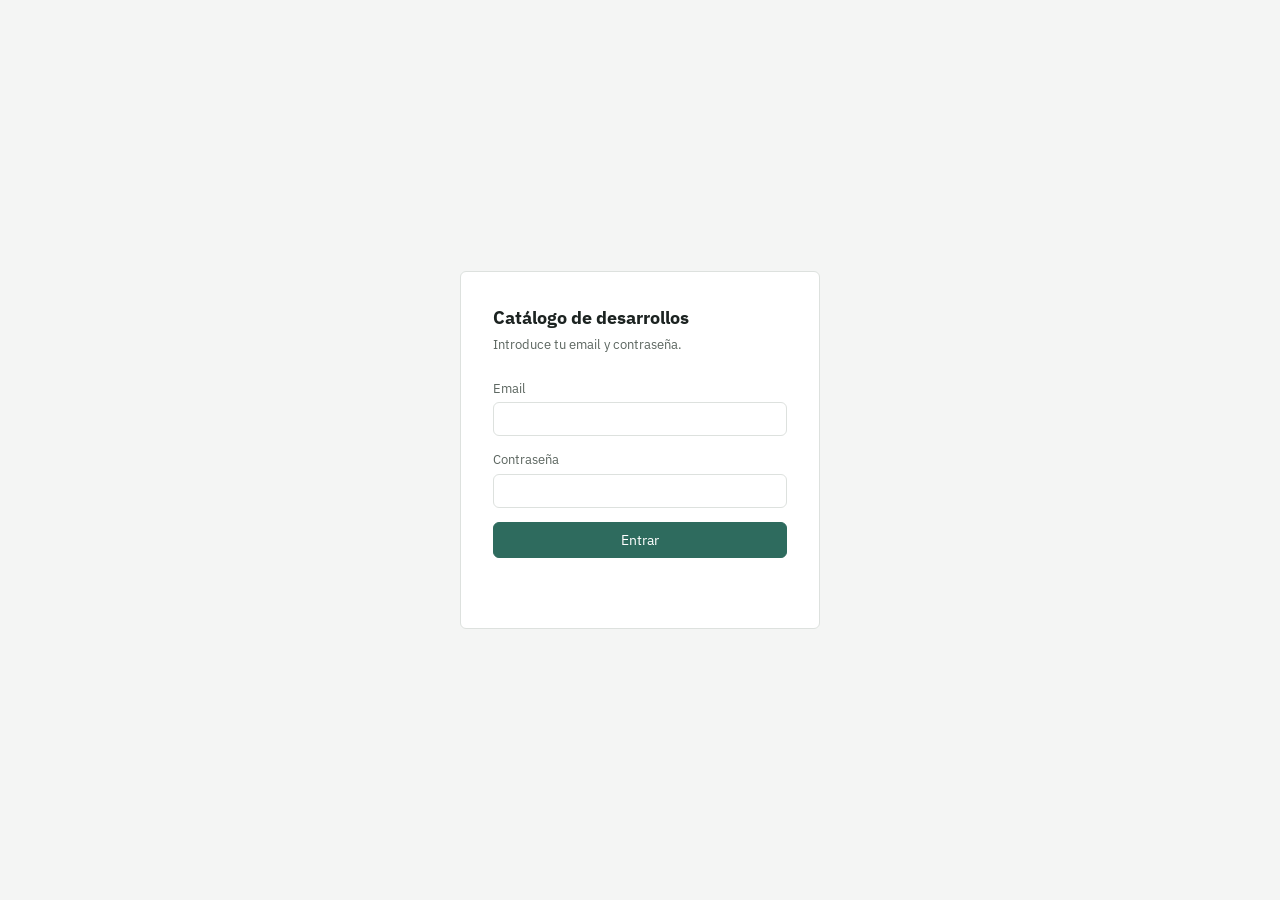
<file: index.html>
<!DOCTYPE html>
<html lang="es">
<head>
  <meta charset="UTF-8" />
  <meta name="viewport" content="width=device-width, initial-scale=1" />
  <title>Catálogo de desarrollos</title>
  <link rel="icon" type="image/svg+xml" href="resources/Isotipo-CT-Solutions-positive-version.svg">
  <link rel="preconnect" href="https://fonts.googleapis.com" />
  <link href="https://fonts.googleapis.com/css2?family=IBM+Plex+Mono:wght@400;500&family=IBM+Plex+Sans:wght@400;500;600&display=swap" rel="stylesheet" />
  <link rel="stylesheet" href="css/style.css" />
</head>
<body>
  <div class="login-shell">
    <div class="login-panel">
      <h1>Catálogo de desarrollos</h1>
      <p class="sub">Introduce tu email y contraseña.</p>

      <form id="login-form">
        <div class="field">
          <label for="email">Email</label>
          <input type="email" id="email" name="email" autocomplete="username" required />
        </div>
        <div class="field">
          <label for="password">Contraseña</label>
          <input type="password" id="password" name="password" autocomplete="current-password" required />
        </div>
        <button type="submit" class="btn btn-primary" id="submit-btn" style="width:100%">Entrar</button>
        <p class="error-text" id="error-text"></p>
      </form>
    </div>
  </div>

  <script type="module" src="js/login.js"></script>
</body>
</html>
</file>
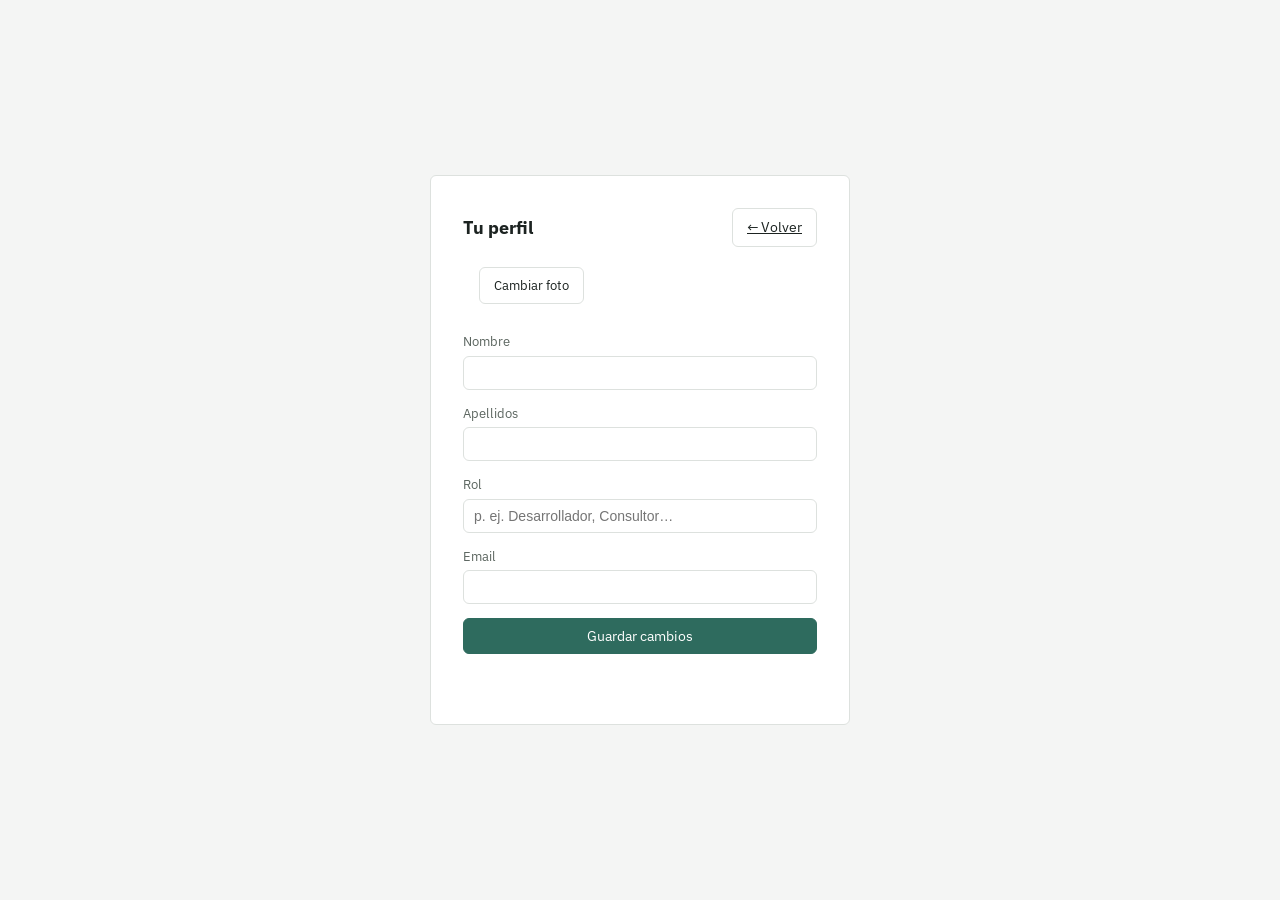
<file: perfil.html>
<!DOCTYPE html>
<html lang="es">
<head>
  <meta charset="UTF-8" />
  <meta name="viewport" content="width=device-width, initial-scale=1" />
  <title>Tu perfil — Catálogo de desarrollos</title>
  <link rel="icon" type="image/svg+xml" href="resources/Isotipo-CT-Solutions-positive-version.svg">
  <link rel="preconnect" href="https://fonts.googleapis.com" />
  <link href="https://fonts.googleapis.com/css2?family=IBM+Plex+Mono:wght@400;500&family=IBM+Plex+Sans:wght@400;500;600&display=swap" rel="stylesheet" />
  <link rel="stylesheet" href="css/style.css" />
</head>
<body>
  <div class="login-shell">
    <div class="login-panel" style="max-width:420px">
      <div style="display:flex;justify-content:space-between;align-items:center;margin-bottom:20px">
        <h1 style="margin:0">Tu perfil</h1>
        <a href="app.html" class="btn">← Volver</a>
      </div>

      <div style="display:flex;align-items:center;gap:16px;margin-bottom:24px">
        <span id="avatar-preview"></span>
        <div>
          <label for="avatar-input" class="btn" style="display:inline-block">Cambiar foto</label>
          <input type="file" id="avatar-input" accept="image/*" style="display:none" />
        </div>
      </div>

      <form id="profile-form">
        <div class="field">
          <label for="f-nombre">Nombre</label>
          <input id="f-nombre" />
        </div>
        <div class="field">
          <label for="f-apellidos">Apellidos</label>
          <input id="f-apellidos" />
        </div>
        <div class="field">
          <label for="f-rol">Rol</label>
          <input id="f-rol" placeholder="p. ej. Desarrollador, Consultor…" />
        </div>
        <div class="field">
          <label for="f-email">Email</label>
          <input id="f-email" disabled />
        </div>
        <button type="submit" class="btn btn-primary" id="save-btn" style="width:100%">Guardar cambios</button>
        <p class="error-text" id="status-text"></p>
      </form>
    </div>
  </div>

  <script type="module" src="js/perfil.js"></script>
</body>
</html>
</file>
<file: css/style.css>
:root {
  --bg: #f4f5f4;
  --surface: #ffffff;
  --border: #dde1de;
  --ink: #1c2321;
  --ink-muted: #5b655f;
  --accent: #2e6b5e;
  --accent-contrast: #ffffff;
  --code-bg: #1c2321;
  --code-ink: #d9e4de;
  --danger: #a3402f;
  --radius: 6px;
}

* { box-sizing: border-box; }

html, body {
  height: 100%;
  margin: 0;
}

body {
  background: var(--bg);
  color: var(--ink);
  font-family: "IBM Plex Sans", system-ui, sans-serif;
  font-size: 14px;
  line-height: 1.5;
}

code, .mono, input[data-mono], textarea[data-mono] {
  font-family: "IBM Plex Mono", ui-monospace, monospace;
}

a { color: var(--accent); }

button {
  font-family: inherit;
  font-size: 14px;
  cursor: pointer;
}

.btn {
  border: 1px solid var(--border);
  background: var(--surface);
  color: var(--ink);
  border-radius: var(--radius);
  padding: 8px 14px;
}
.btn:hover { border-color: var(--ink-muted); }
.btn:focus-visible, a:focus-visible, input:focus-visible, textarea:focus-visible, select:focus-visible {
  outline: 2px solid var(--accent);
  outline-offset: 1px;
}

.btn-primary {
  background: var(--accent);
  border-color: var(--accent);
  color: var(--accent-contrast);
}
.btn-primary:hover { opacity: 0.92; }
.btn-primary:disabled {
  opacity: 0.5;
  cursor: not-allowed;
}

.btn-danger { color: var(--danger); border-color: var(--danger); background: var(--surface); }

label {
  display: block;
  font-size: 13px;
  color: var(--ink-muted);
  margin-bottom: 4px;
}

input, textarea, select {
  width: 100%;
  padding: 8px 10px;
  border: 1px solid var(--border);
  border-radius: var(--radius);
  background: var(--surface);
  color: var(--ink);
  font-size: 14px;
}

textarea { resize: vertical; }

.field { margin-bottom: 14px; }

/* ---------- Login ---------- */

.login-shell {
  min-height: 100%;
  display: flex;
  align-items: center;
  justify-content: center;
  padding: 24px;
}

.login-panel {
  width: 100%;
  max-width: 360px;
  border: 1px solid var(--border);
  border-radius: var(--radius);
  background: var(--surface);
  padding: 32px;
}

.login-panel h1 {
  font-size: 18px;
  margin: 0 0 4px;
}

.login-panel p.sub {
  color: var(--ink-muted);
  margin: 0 0 24px;
  font-size: 13px;
}

.error-text {
  color: var(--danger);
  font-size: 13px;
  margin-top: 12px;
  min-height: 1em;
}

/* ---------- App shell (Sidebar reactiva a la longitud del texto) ---------- */

.app-shell {
  display: grid;
  grid-template-columns: minmax(220px, max-content) 1fr; /* Se ajusta al texto */
  height: 100vh;
}

.sidebar {
  border-right: 1px solid var(--border);
  overflow-y: auto;
  padding: 16px 12px;
  white-space: nowrap; /* Mantiene las líneas de texto continuas para ajustar el ancho */
}

/* Flecha desplegable para carpetas */
.tree-toggle {
  background: none;
  border: none;
  padding: 0 4px;
  cursor: pointer;
  font-size: 11px;
  color: var(--ink-muted);
}
.tree-toggle:hover {
  color: var(--ink);
}

/* Vista de detalle a pantalla completa */
.detail-view {
  padding: 24px 32px;
  max-width: 1400px;
}

.detail-header {
  display: flex;
  justify-content: space-between;
  align-items: center;
  margin-bottom: 20px;
}

.desc-cell {
  max-width: 300px;
  white-space: nowrap;
  overflow: hidden;
  text-overflow: ellipsis;
}

.sidebar-header {
  display: flex;
  align-items: center;
  justify-content: space-between;
  padding: 0 8px 12px;
  border-bottom: 1px solid var(--border);
  margin-bottom: 8px;
}

.sidebar-header .title { font-weight: 600; font-size: 14px; }

.tree-node { user-select: none; }

.tree-cliente > .tree-label {
  display: flex;
  align-items: center;
  gap: 6px;
  padding: 6px 8px;
  border-radius: var(--radius);
  color: var(--ink);
}
.tree-cliente > .tree-label:hover { background: var(--bg); }

.tree-cliente.active > .tree-label {
  background: var(--accent);
  color: var(--accent-contrast);
}

.tree-count { color: var(--ink-muted); font-size: 12px; }

/* ---------- Main ---------- */

.main {
  display: flex;
  flex-direction: column;
  min-width: 0;
}

.main-header {
  display: flex;
  align-items: center;
  justify-content: space-between;
  padding: 16px 24px;
  border-bottom: 1px solid var(--border);
  gap: 16px;
}

.breadcrumb {
  font-size: 15px;
  color: var(--ink-muted);
}
.breadcrumb strong { color: var(--ink); font-weight: 600; }

.header-actions { display: flex; gap: 8px; align-items: center; }

.session-email { color: var(--ink-muted); font-size: 13px; }

.profile-link {
  display: flex;
  align-items: center;
  gap: 8px;
  text-decoration: none;
  padding: 4px 6px;
  border-radius: var(--radius);
}
.profile-link:hover { background: var(--bg); }

.avatar-sm, .avatar-placeholder.avatar-sm {
  width: 26px; height: 26px; border-radius: 50%;
  object-fit: cover;
  display: flex; align-items: center; justify-content: center;
  font-size: 12px; font-weight: 600;
}
.avatar-lg, .avatar-placeholder.avatar-lg {
  width: 84px; height: 84px; border-radius: 50%;
  object-fit: cover;
  display: flex; align-items: center; justify-content: center;
  font-size: 28px; font-weight: 600;
}
.avatar-placeholder {
  background: var(--accent);
  color: var(--accent-contrast);
}

.picklist-new {
  display: none;
  gap: 6px;
  margin-top: 6px;
}
.picklist-new.open { display: flex; }
.picklist-new input { flex: 1; }

.entry-list {
  flex: 1;
  overflow-y: auto;
}

table { width: 100%; border-collapse: collapse; }

thead th {
  text-align: left;
  font-size: 12px;
  color: var(--ink-muted);
  font-weight: 500;
  padding: 8px 24px;
  border-bottom: 1px solid var(--border);
  position: sticky;
  top: 0;
  background: var(--bg);
}

tbody tr {
  cursor: pointer;
  border-bottom: 1px solid var(--border);
}
tbody tr:hover { background: var(--surface); }

tbody td { padding: 10px 24px; vertical-align: top; }

.tag-pill {
  display: inline-block;
  border: 1px solid var(--border);
  border-radius: 3px;
  padding: 1px 6px;
  font-size: 11px;
  color: var(--ink-muted);
  margin-right: 4px;
}

.empty-state {
  padding: 48px 24px;
  color: var(--ink-muted);
  max-width: 420px;
}
.empty-state h2 { font-size: 15px; color: var(--ink); }

/* ---------- Drawer ---------- */

.drawer-backdrop {
  position: fixed;
  inset: 0;
  background: rgba(28, 35, 33, 0.25);
  opacity: 0;
  pointer-events: none;
  transition: opacity 0.15s ease;
}
.drawer-backdrop.open { opacity: 1; pointer-events: auto; }

.drawer {
  position: fixed;
  top: 0;
  right: 0;
  height: 100%;
  width: 480px;
  max-width: 92vw;
  background: var(--surface);
  border-left: 1px solid var(--border);
  transform: translateX(100%);
  transition: transform 0.18s ease;
  display: flex;
  flex-direction: column;
}
.drawer.open { transform: translateX(0); }

.drawer-header {
  display: flex;
  justify-content: space-between;
  align-items: flex-start;
  padding: 20px 24px;
  border-bottom: 1px solid var(--border);
}

.drawer-body {
  padding: 20px 24px;
  overflow-y: auto;
  flex: 1;
}

.drawer-footer {
  padding: 16px 24px;
  border-top: 1px solid var(--border);
  display: flex;
  justify-content: space-between;
  gap: 8px;
}

.code-block {
  background: var(--code-bg);
  color: var(--code-ink);
  border-radius: var(--radius);
  padding: 14px 16px;
  white-space: pre-wrap;
  word-break: break-word;
  font-size: 13px;
  max-height: 320px;
  overflow-y: auto;
}

.meta-row {
  display: flex;
  justify-content: space-between;
  font-size: 12px;
  color: var(--ink-muted);
  margin-top: 16px;
  border-top: 1px solid var(--border);
  padding-top: 12px;
}

.section-label {
  font-size: 12px;
  color: var(--ink-muted);
  margin: 18px 0 6px;
}
.section-label:first-child { margin-top: 0; }/* ---------- Fixes para Monaco Editor ---------- */

/* 1. Proteger el z-index de los diálogos emergentes */
.monaco-editor .suggest-widget,
.monaco-editor .monaco-hover,
.monaco-editor .parameter-hints-widget,
.monaco-aria-container {
  z-index: 99999 !important;
}

/* 2. Evitar que la clase global .main de la app rompa la estructura de Monaco */
.monaco-editor .main {
  flex-direction: row !important;
}
</file>
